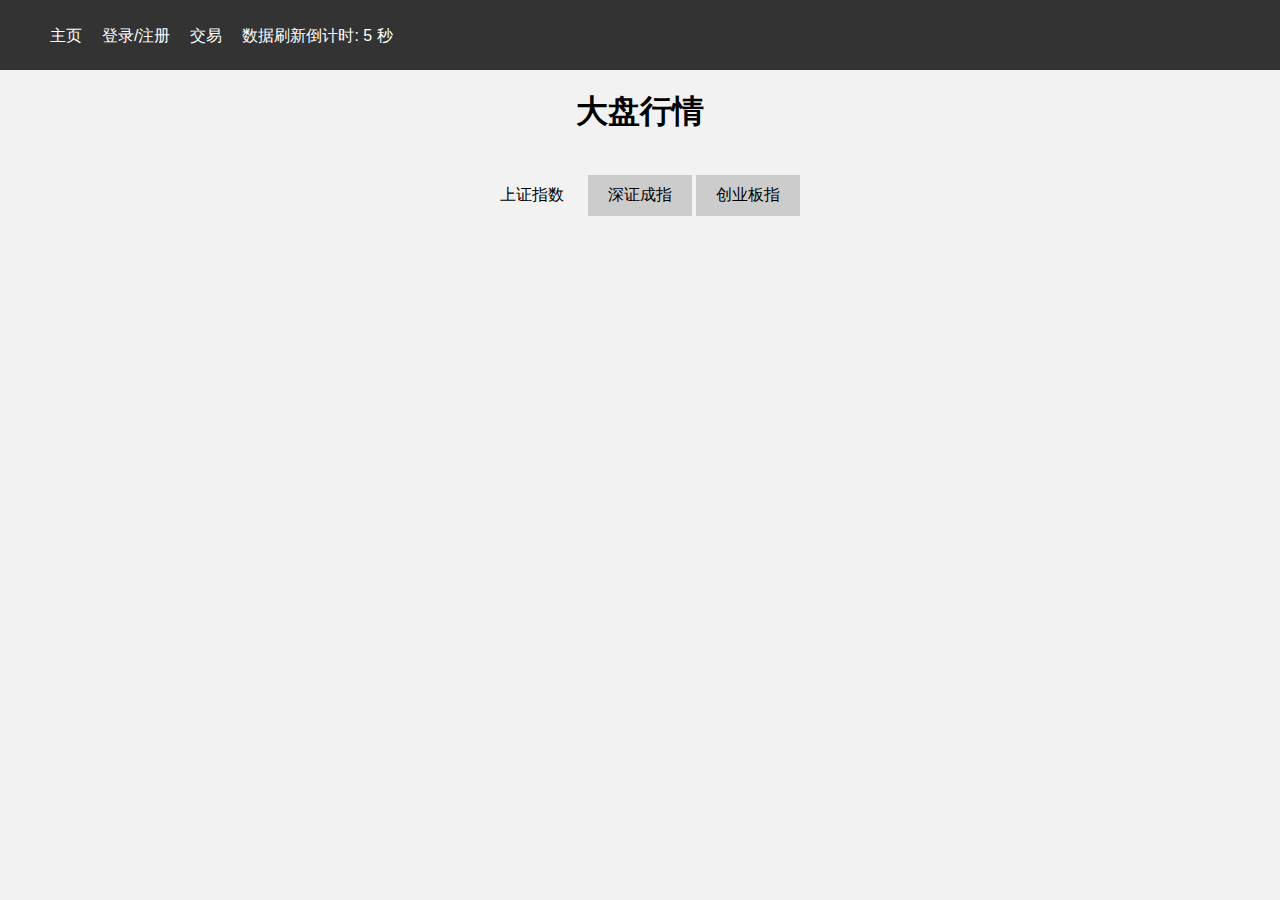
<file: html/index.html>
<!DOCTYPE html>
<html lang="en">
  <head>
    <meta charset="UTF-8" />
    <meta name="viewport" content="width=device-width, initial-scale=1.0" />
    <title>股市详情</title>
    <link
      rel="stylesheet"
      type="text/css"
      href="https://cdn.datatables.net/1.10.25/css/jquery.dataTables.css"
    />
    <link rel="stylesheet" href="../css/main-table.css" />
    <script src="https://code.jquery.com/jquery-3.6.0.min.js"></script>
    <script src="https://cdn.datatables.net/1.10.25/js/jquery.dataTables.js"></script>
    <link rel="stylesheet" href="../css/index.css" />
  </head>
  <body>
    <nav class="top-navigator"></nav>

    <h1>大盘行情</h1>

    <div id="loading" style="display: block">正在加载中，请稍候...</div>

    <div id="main-table">
      <ul class="tab-menu">
        <li class="active" data-tab="SSE-div">上证指数</li>
        <li data-tab="SZSE-div">深证成指</li>
        <li data-tab="GEM-div">创业板指</li>
      </ul>

      <div class="tab-content">
        <div id="SSE-div" class="tab-pane active">
          <table id="SSE"></table>
        </div>
        <div id="SZSE-div" class="tab-pane active">
          <table id="SZSE"></table>
        </div>
        <div id="GEM-div" class="tab-pane active">
          <table id="GEM"></table>
        </div>
      </div>
    </div>

    <script src="../js/utils/add-navbar.js"></script>
    <script src="../js/main.js"></script>
  </body>
</html>
</file>
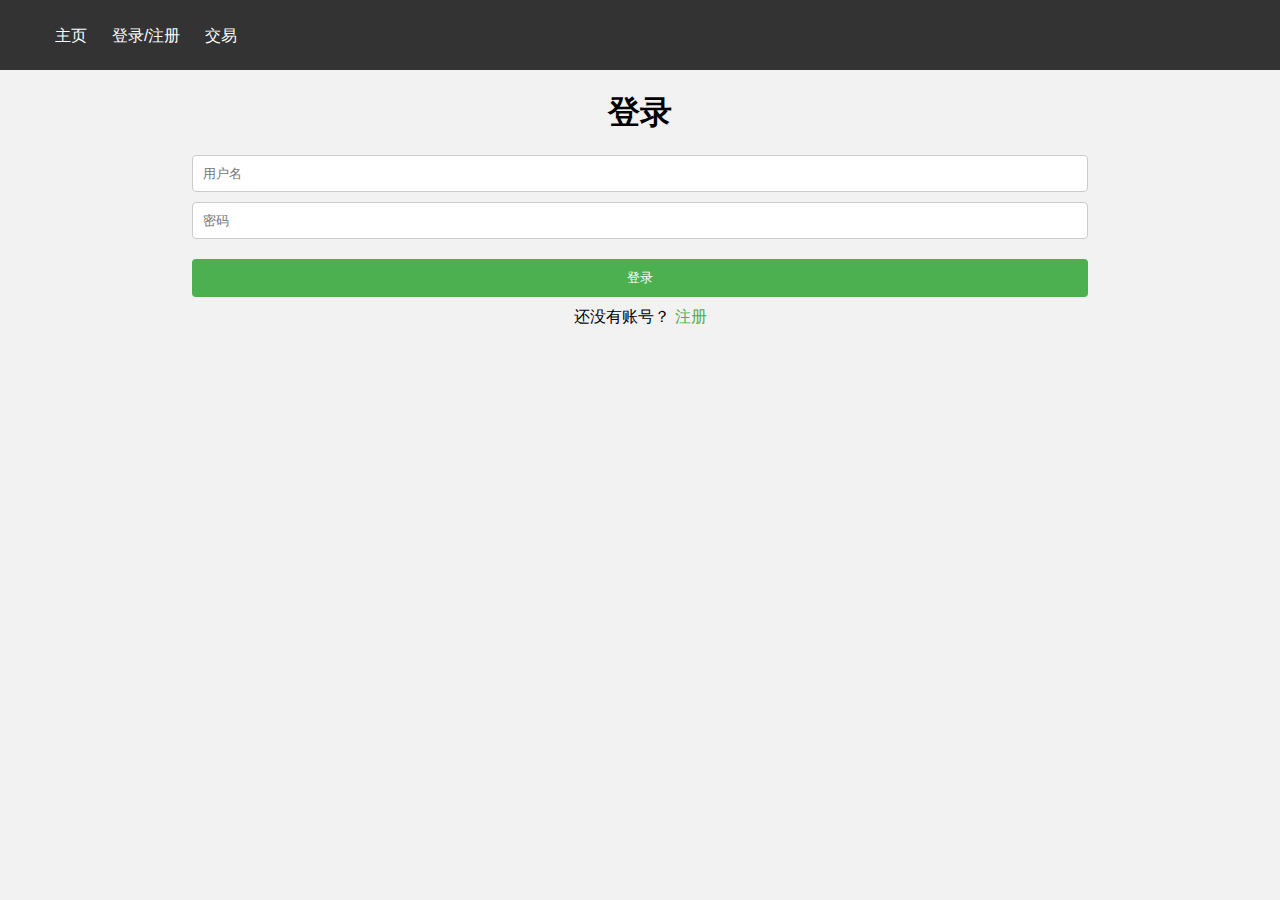
<file: html/login.html>
<!DOCTYPE html>
<html lang="en">
  <head>
    <meta charset="UTF-8" />
    <meta name="viewport" content="width=device-width, initial-scale=1.0" />
    <link rel="stylesheet" href="../css/login.css">
    <title>登录</title>
  </head>
  <body>
    <nav class="top-navigator"></nav>
    <h1>登录</h1>
    <form id="loginForm">
      <input type="text" id="username" placeholder="用户名" required />
      <input type="password" id="password" placeholder="密码" required />
      <div id="error" style="color: red;"></div>
      <button type="submit">登录</button>
    </form>
    <div id="tip">还没有账号？<a href="./register.html">注册</a></div>
    
    <script src="../js/utils/add-navbar.js"></script>
    <script src="../js/login.js"></script>
  </body>
</html>
</file>
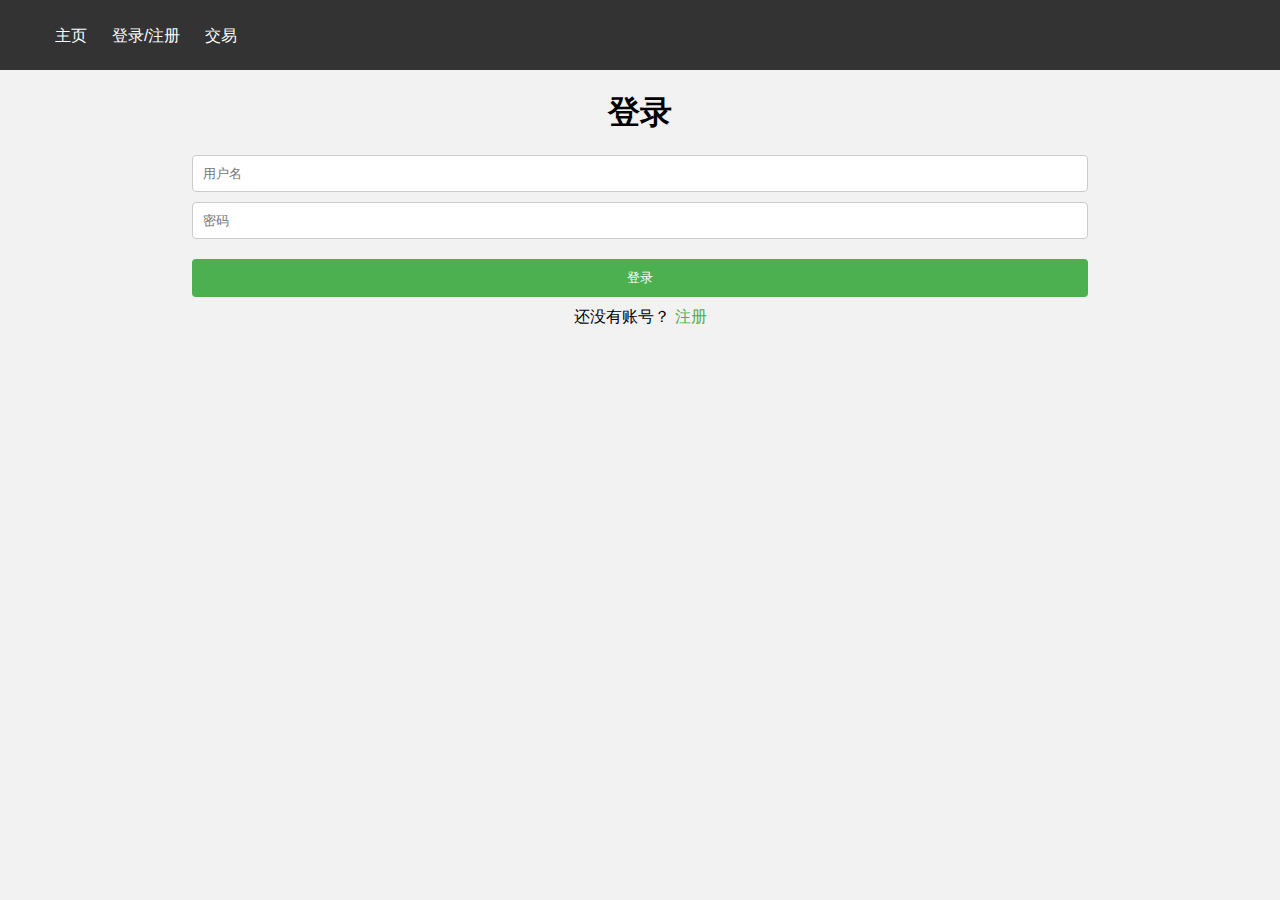
<file: html/logout.html>
<!DOCTYPE html>
<html lang="en">
  <head>
    <meta charset="UTF-8" />
    <meta name="viewport" content="width=device-width, initial-scale=1.0" />
    <title>退出登录</title>
  </head>
  <body>
    <script src="../js/logout.js"></script>
  </body>
</html>
</file>
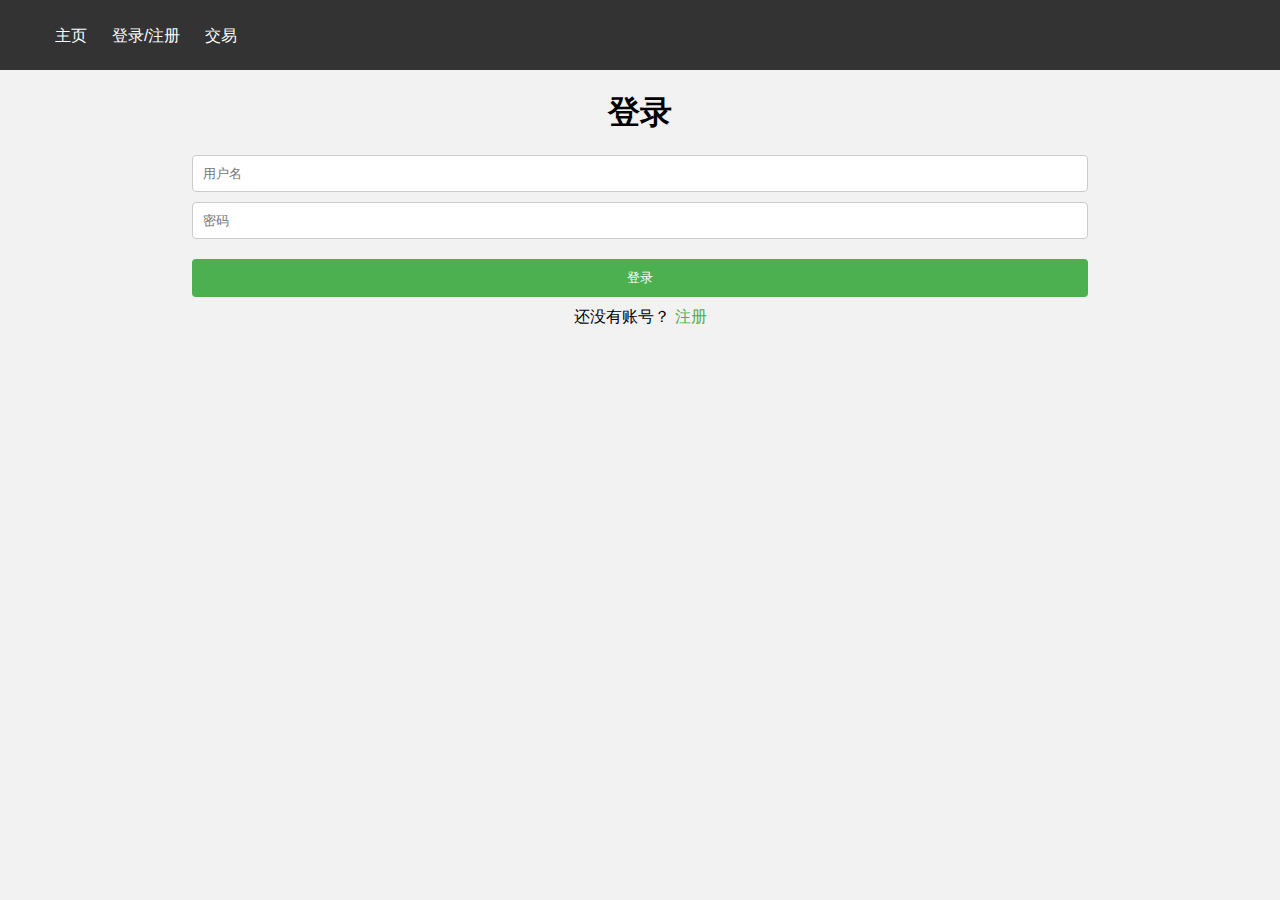
<file: html/my-inventory.html>
<!DOCTYPE html>
<html lang="en">
  <head>
    <meta charset="UTF-8" />
    <meta name="viewport" content="width=device-width, initial-scale=1.0" />
    <title>我的持仓</title>
    <link
      rel="stylesheet"
      type="text/css"
      href="https://cdn.datatables.net/1.10.25/css/jquery.dataTables.css"
    />
    <link rel="stylesheet" href="../css/my-inventory.css">
    <script src="https://code.jquery.com/jquery-3.6.0.min.js"></script>
    <script src="https://cdn.datatables.net/1.10.25/js/jquery.dataTables.js"></script>
    <script src="../js/utils/check-loggin.js"></script>
    <script src="../js/utils/stock-market.js"></script>
  </head>

  <body>
    <nav class="top-navigator"></nav>

    <h1>我的持仓</h1>
    <table id="inventory-table" style="width: 95%"></table>
    <script src="../js/utils/add-navbar.js"></script>
    <script src="../js/my-inventory.js"></script>
  </body>
</html>
</file>
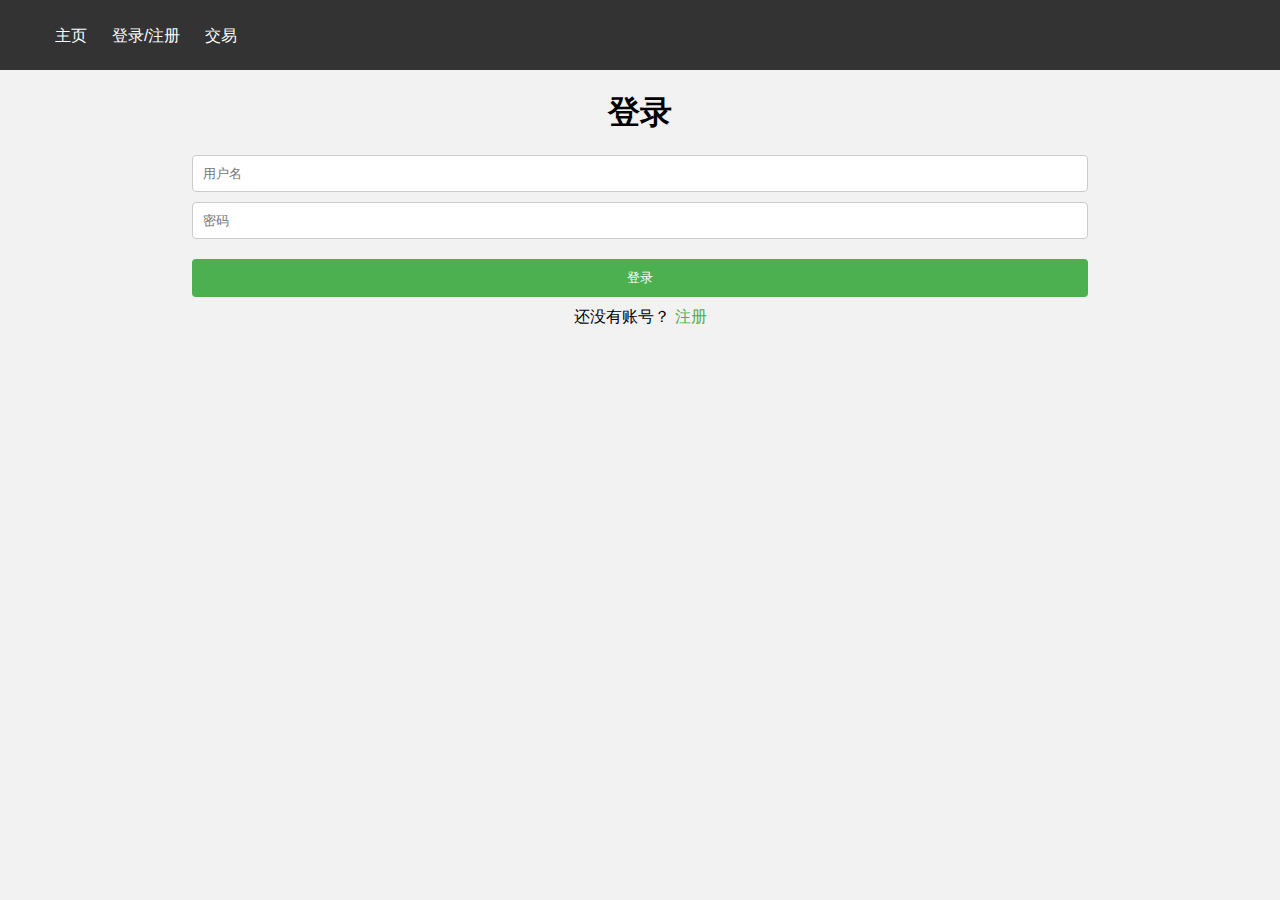
<file: html/my-trade-record.html>
<!DOCTYPE html>
<html lang="en">
  <head>
    <meta charset="UTF-8" />
    <meta name="viewport" content="width=device-width, initial-scale=1.0" />
    <title>我的交易记录</title>
    <link
      rel="stylesheet"
      type="text/css"
      href="https://cdn.datatables.net/1.10.25/css/jquery.dataTables.css"
    />
    <link rel="stylesheet" href="../css/my-trade-record.css">
    <script src="https://code.jquery.com/jquery-3.6.0.min.js"></script>
    <script src="https://cdn.datatables.net/1.10.25/js/jquery.dataTables.js"></script>
    <script src="../js/utils/check-loggin.js"></script>
    <script src="../js/utils/stock-market.js"></script>
  </head>
  <body>
    <nav class="top-navigator"></nav>
    <h1>我的交易记录</h1>
    
    <table id="trade-record-table" style="width: 95%;"></table>
    <script src="../js/utils/add-navbar.js"></script>
    <script src="../js/my-trade-record.js"></script>
  </body>
</html>
</file>
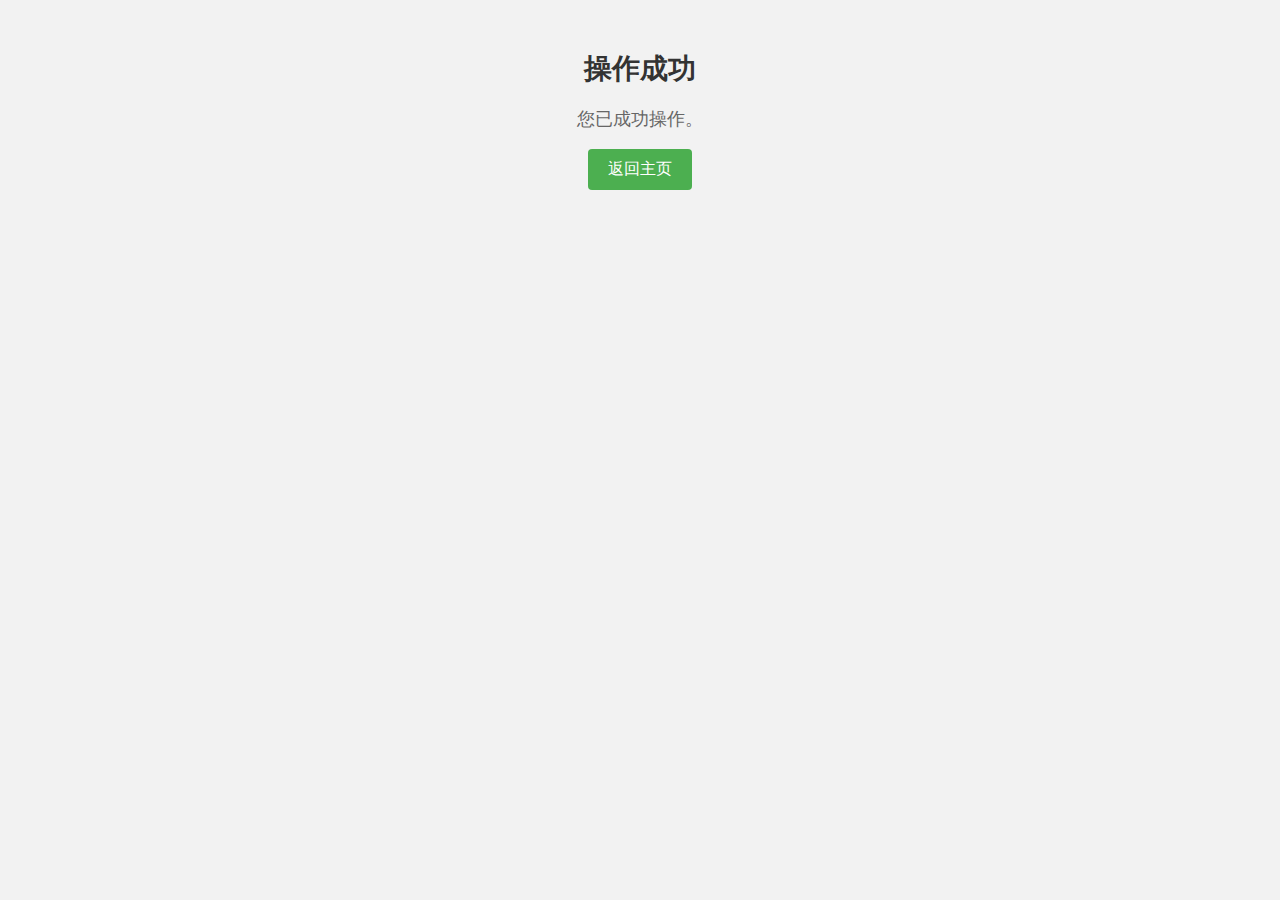
<file: html/operation-success.html>
<!DOCTYPE html>
<html lang="en">
<head>
  <meta charset="UTF-8">
  <meta name="viewport" content="width=device-width, initial-scale=1.0">
  <link rel="stylesheet" href="../css/operation-success.css">
  <title>操作成功</title>
</head>
<body>
  <div class="success-page">
    <h1>操作成功</h1>
    <p>您已成功操作。</p>
    <button id="home-button">返回主页</button>
  </div>
  <script src="../js/operation-success.js"></script>
</body>
</html>
</file>
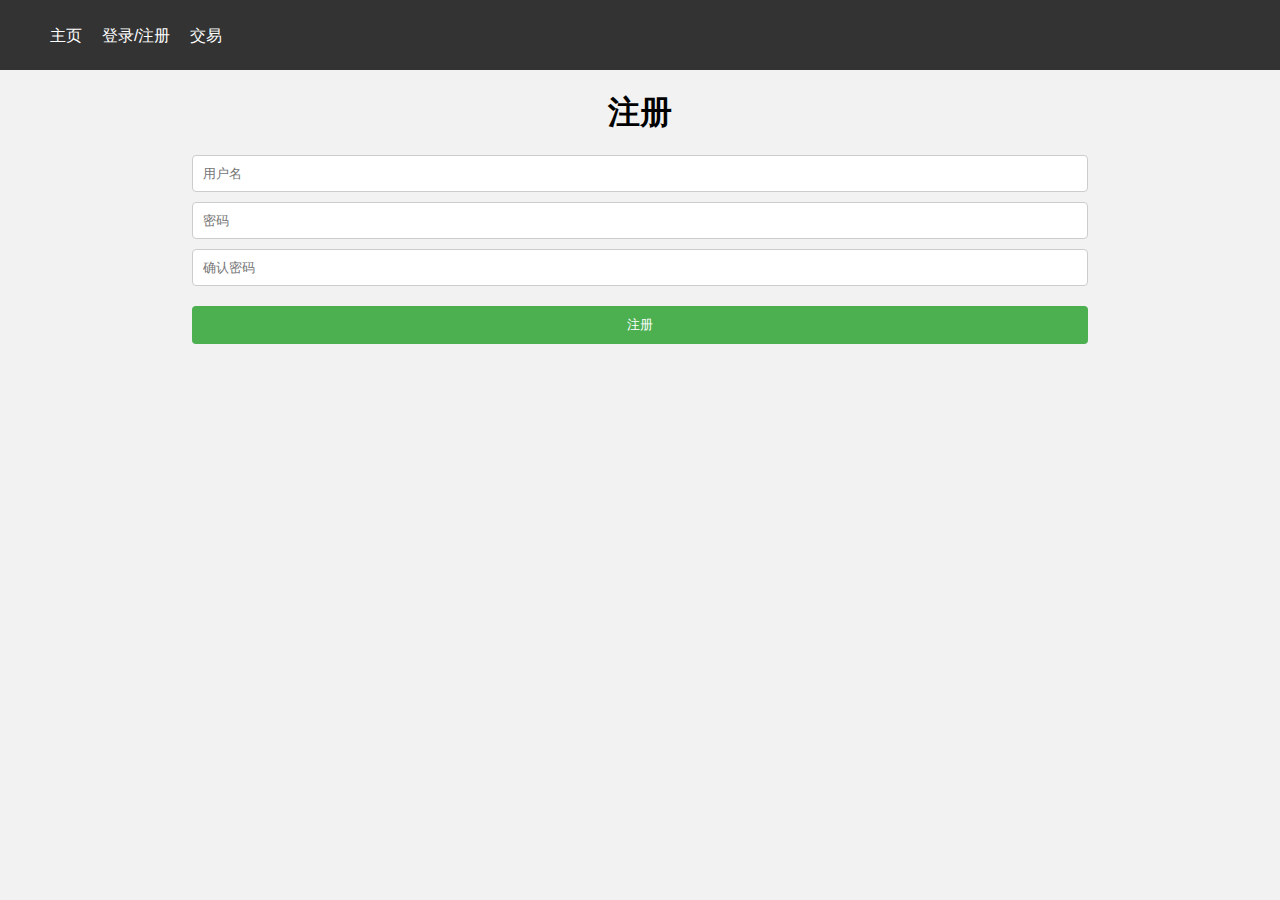
<file: html/register.html>
<!DOCTYPE html>
<html lang="en">

<head>
  <meta charset="UTF-8" />
  <meta name="viewport" content="width=device-width, initial-scale=1.0" />
  <link rel="stylesheet" href="../css/register.css">
  <title>注册</title>
</head>

<body>
  <nav class="top-navigator"></nav>
  <h1>注册</h1>
  
  <form id="registrationForm">
    <input type="text" id="username" placeholder="用户名" required />

    <input type="password" id="password" placeholder="密码" required />

    <input type="password" id="confirmPassword" placeholder="确认密码" required />

    <div id="error" style="color: red;"></div>
    <button type="submit">注册</button>
  </form>

  <script src="../js/utils/add-navbar.js"></script>
  <script src="../js/register.js"></script>
</body>

</html>
</file>
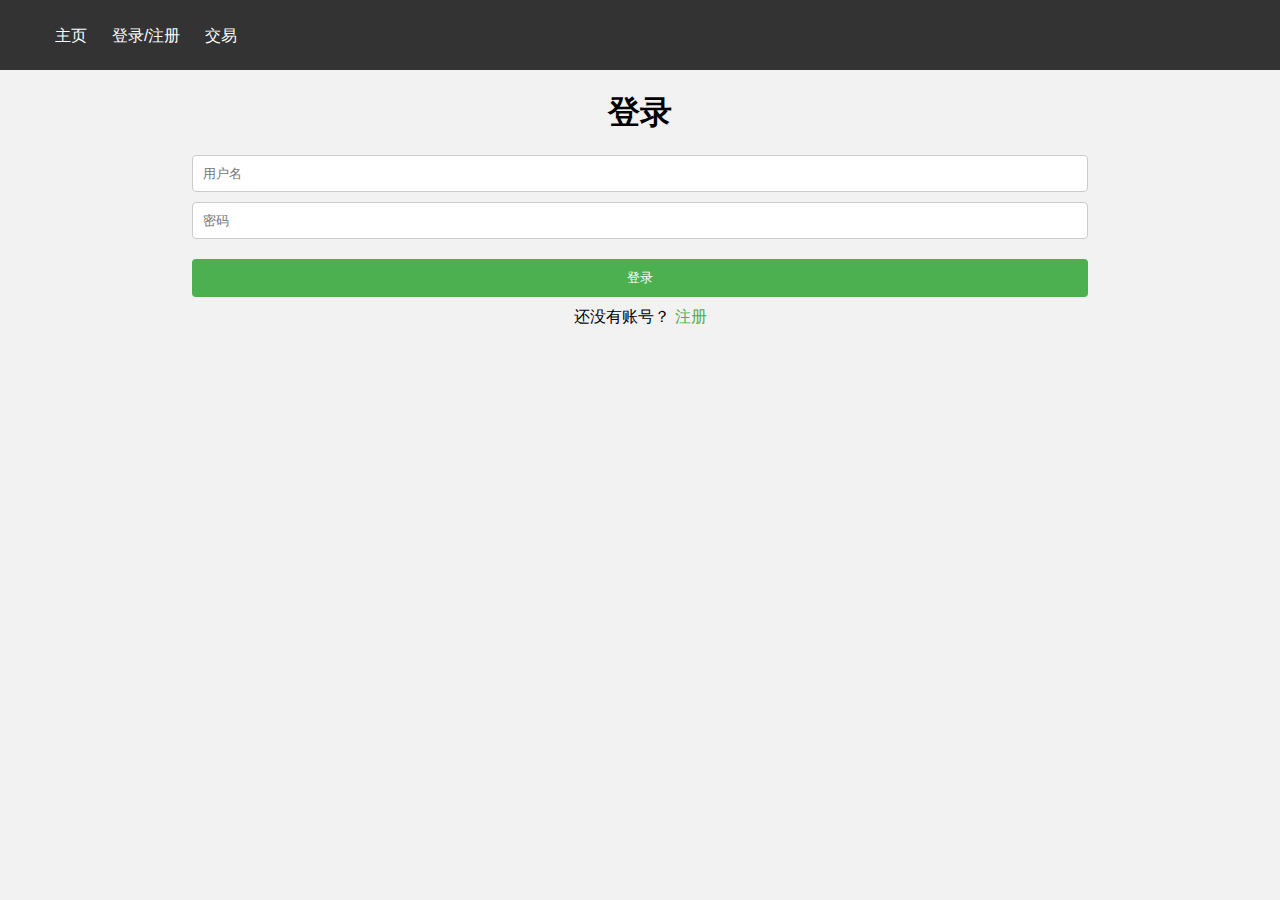
<file: html/trade.html>
<!DOCTYPE html>
<html lang="en">
  <head>
    <meta charset="UTF-8" />
    <meta name="viewport" content="width=device-width, initial-scale=1.0" />
    <title></title>
    <script type="module" src="../js/utils/check-loggin.js"></script>
    <script src="../js/utils/stock-market.js"></script>
    <link rel="stylesheet" href="../css/trade.css" />
  </head>
  <body>
    <nav class="top-navigator"></nav>
    <h1>股票交易</h1>
    <form id="tradeForm">
      <label for="code">股票代码</label>
      <input type="text" id="code" placeholder="输入股票代码" required />
      <div id="name-output"></div>
      <div id="stock-price"></div>
      <label for="transaction">选择买入或卖出：</label>
      <select id="transaction">
        <option value="buy">买入</option>
        <option value="sell">卖出</option>
      </select>
      <input type="text" id="price" placeholder="挂单价格" required />
      <input type="text" id="amount" placeholder="挂单数量" required />
      <div id="error" style="color: red;"></div>
      <button type="submit">提交</button>
      <script src="../js/utils/add-navbar.js"></script>
      <script src="../js/trade.js"></script>
    </form>
  </body>
</html>
</file>
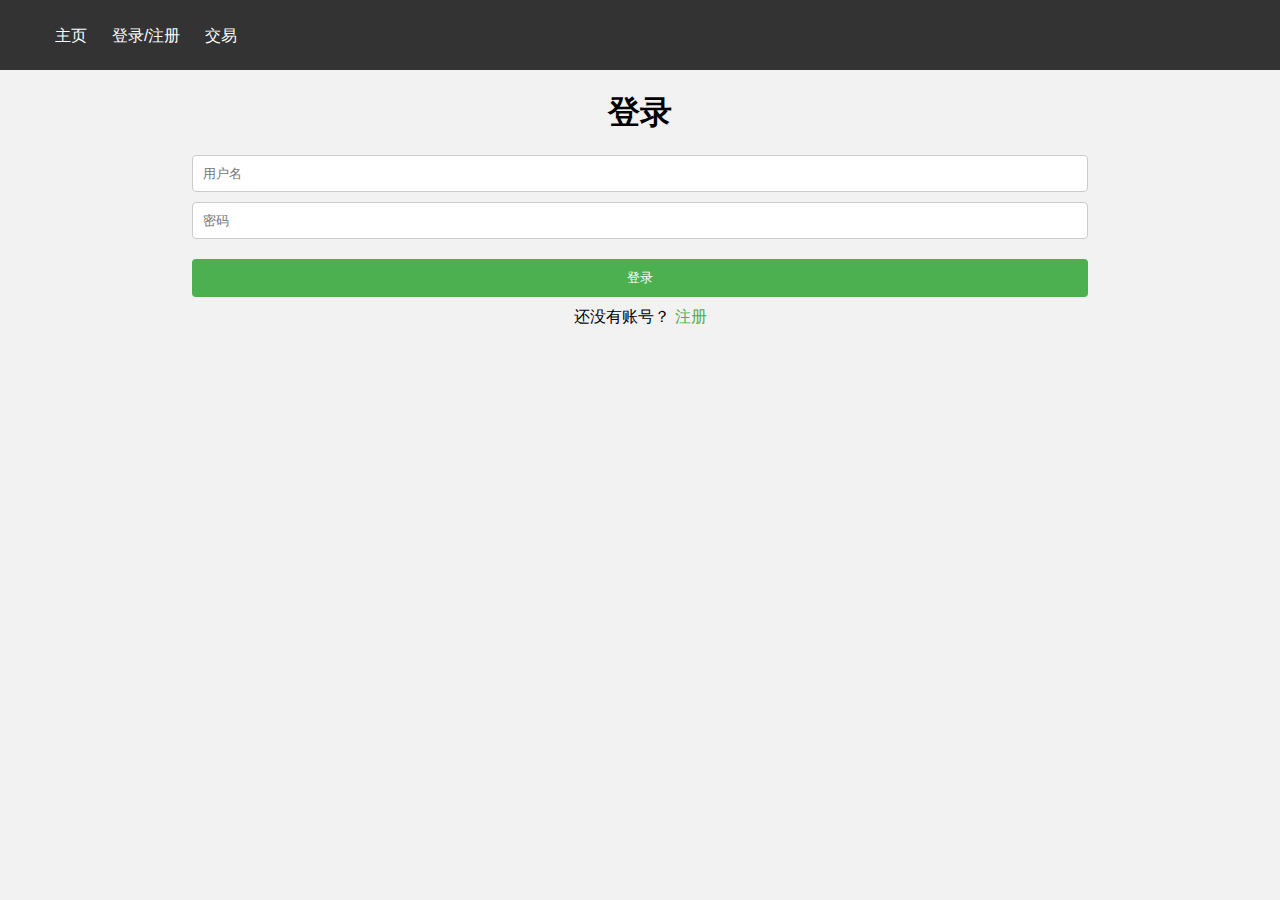
<file: html/user-info.html>
<!-- 用户个人信息页面 -->
<!DOCTYPE html>
<html lang="en">
  <head>
    <meta charset="UTF-8" />
    <meta name="viewport" content="width=device-width, initial-scale=1.0" />
    <title>个人信息</title>
    <link rel="stylesheet" href="../css/user-info.css">
    <script src="../js/utils/check-loggin.js"></script>
  </head>
  <body>
    <nav class="top-navigator"></nav>
    <div class="container">
      <h1>我的账户</h1>

      <div class="info-item">
        <span class="label">用户名:</span>
        <span class="value" id="username"></span>
      </div>

      <div class="info-item">
        <span class="label">余额:</span>
        <span class="value hidden" id="balance">暂无信息</span>
        <i class="show-icon fas fa-eye" onclick="toggleBalance()"><img src="../images/show.svg" alt="SVG Image" width="25px"></i>
        <i class="hide-icon fas fa-eye hidden" onclick="toggleBalance()"><img src="../images/hidden.svg" alt="SVG Image" width="25px"></i>
      </div>

      <div class="info-item">
        <span class="label">持仓:</span>
        <a class="link" id="inventory" href="./my-inventory.html">查看持仓</a>
      </div>

      <div class="info-item">
        <span class="label">交易记录:</span>
        <a class="link" id="trade-record" href="./my-trade-record.html">查看交易记录</a>
      </div>
    </div>

    <script src="../js/utils/add-navbar.js"></script>
    <script src="../js/user-info.js"></script>
  </body>
</html>
</file>
<file: css/main-table.css>
#main-table {
    display: none;
    width: 95%;
    text-align: center;
    margin: 0 auto;
}
</file>
<file: css/index.css>
/* 主体样式 */
body {
  font-family: Arial, sans-serif;
  background-color: #f2f2f2;
  margin: 0;
  padding: 0;
}

h1 {
  text-align: center;
  margin-top: 20px;
}

#loading {
  text-align: center;
  margin-top: 20px;
  font-weight: bold;
}

#main-table {
  width: 100%;
  max-width: 800px;
  margin: 0 auto;
  padding: 20px;
  box-sizing: border-box;
}

table {
  width: 100%;
  border-collapse: collapse;
  margin-bottom: 20px;
}

th,
td {
  padding: 10px;
  border: 1px solid #ccc;
}

th {
  background-color: #f2f2f2;
  font-weight: bold;
}

/* 选项卡样式 */
.tab-menu {
  list-style-type: none;
  padding: 0;
  margin: 0;
}

.tab-menu li {
  display: inline-block;
  padding: 10px 20px;
  background-color: #ccc;
  cursor: pointer;
}

.tab-menu li.active {
  background-color: #f2f2f2;
}

/* 内容区域样式 */
.tab-content .tab-pane {
  display: none;
}

.tab-content .tab-pane.active {
  display: block;
}

.dataTables_filter {
  padding: 20px;
}

/* DataTables 样式 */
#main-table_wrapper {
  width: 100%;
  box-sizing: border-box;
}

/* 响应式样式 */
@media (max-width: 600px) {
  h1 {
    font-size: 20px;
  }

  #main-table {
    font-size: 12px;
  }

  #main-table th,
  #main-table td {
    padding: 5px;
  }
}
</file>
<file: css/login.css>
/* 主体样式 */
body {
  font-family: Arial, sans-serif;
  background-color: #f2f2f2;
  margin: 0;
  padding: 0;
}

.container {
  max-width: 400px;
  margin: 0 auto;
  padding: 20px;
  background-color: #fff;
  border-radius: 10px;
  box-shadow: 0 0 10px rgba(0, 0, 0, 0.1);
}

h1 {
  text-align: center;
  margin-bottom: 20px;
}

form {
  display: flex;
  flex-direction: column;
  width: 70%;
  margin-left: auto;
  margin-right: auto;
}

input[type="text"],
input[type="password"] {
  padding: 10px;
  margin-bottom: 10px;
  border: 1px solid #ccc;
  border-radius: 4px;
}

button[type="submit"] {
  padding: 10px;
  background-color: #4caf50;
  color: #fff;
  border: none;
  border-radius: 4px;
  cursor: pointer;
}

button[type="submit"]:hover {
  background-color: #45a049;
}

#tip {
  margin-top: 10px;
  text-align: center;
}

#error {
  margin-bottom: 10px;
  text-align: center;
}

a {
  color: #4caf50;
  text-decoration: none;
  margin-left: 5px;
}

a:hover {
  text-decoration: underline;
}
</file>
<file: css/my-inventory.css>
/* 全局样式 */
body {
  font-family: Arial, sans-serif;
  background-color: #f2f2f2;
  margin: 0;
  padding: 0;
}

/* 页面标题样式 */
h1 {
  text-align: center;
  margin-top: 20px;
}

/* 表格样式 */
#inventory-table {
  width: 100%;
  border-collapse: collapse;
}

#inventory-table th,
#inventory-table td {
  padding: 10px;
  text-align: left;
}

#inventory-table th {
  background-color: #f2f2f2;
  /* color: #fff; */
}

#inventory-table td {
  border-bottom: 1px solid #ccc;
}

#inventory-table tr:nth-child(even) {
  background-color: #f2f2f2;
}

#inventory-table tr:hover {
  background-color: #ddd;
}

/* 响应式样式 */
@media (max-width: 600px) {
  h1 {
    font-size: 20px;
  }

  #inventory-table {
    font-size: 12px;
  }

  #inventory-table th,
  #inventory-table td {
    padding: 5px;
  }
}
</file>
<file: css/my-trade-record.css>
/* 全局样式 */
body {
  font-family: Arial, sans-serif;
  background-color: #f2f2f2;
  margin: 0;
  padding: 0;
}

/* 页面标题样式 */
h1 {
  text-align: center;
  margin-top: 20px;
}

/* 表格样式 */
#trade-record-table {
  width: 100%;
  border-collapse: collapse;
}

#trade-record-table th,
#trade-record-table td {
  padding: 10px;
  text-align: left;
}

#trade-record-table th {
  background-color: #f2f2f2;
  /* color: #fff; */
}

#trade-record-table td {
  border-bottom: 1px solid #ccc;
}

#trade-record-table tr:nth-child(even) {
  background-color: #f2f2f2;
}

#trade-record-table tr:hover {
  background-color: #ddd;
}

/* 响应式样式 */
@media (max-width: 600px) {
  h1 {
    font-size: 20px;
  }

  #trade-record-table {
    font-size: 12px;
  }

  #trade-record-table th,
  #trade-record-table td {
    padding: 5px;
  }
}
</file>
<file: css/operation-success.css>
body {
  font-family: Arial, sans-serif;
  background-color: #f2f2f2;
  margin: 0;
  padding: 0;
}

.success-page {
  text-align: center;
  margin-top: 50px;
}

h1 {
  font-size: 28px;
  color: #333;
}

p {
  font-size: 18px;
  color: #666;
}

button {
  padding: 10px 20px;
  font-size: 16px;
  background-color: #4caf50;
  color: #fff;
  border: none;
  border-radius: 4px;
  cursor: pointer;
}

button:hover {
  background-color: #45a049;
}
</file>
<file: css/register.css>
/* 主体样式 */
body {
  font-family: Arial, sans-serif;
  background-color: #f2f2f2;
  margin: 0;
  padding: 0;
}

.container {
  max-width: 400px;
  margin: 0 auto;
  padding: 20px;
  background-color: #fff;
  border-radius: 10px;
  box-shadow: 0 0 10px rgba(0, 0, 0, 0.1);
}

h1 {
  text-align: center;
  margin-bottom: 20px;
}

form {
  display: flex;
  flex-direction: column;
  width: 70%;
  margin-left: auto;
  margin-right: auto;
}

label {
  margin-bottom: 5px;
}

input[type="text"],
input[type="password"] {
  padding: 10px;
  margin-bottom: 10px;
  border: 1px solid #ccc;
  border-radius: 4px;
}

button[type="submit"] {
  padding: 10px;
  background-color: #4caf50;
  color: #fff;
  border: none;
  border-radius: 4px;
  cursor: pointer;
}

button[type="submit"]:hover {
  background-color: #45a049;
}

div {
  margin-bottom: 10px;
  text-align: center;
}
</file>
<file: css/trade.css>
body {
  font-family: Arial, sans-serif;
  background-color: #f2f2f2;
  margin: 0;
  padding: 0;
}

h1 {
  text-align: center;
  margin-top: 50px;
}

form {
  max-width: 400px;
  margin: 0 auto;
  padding: 20px;
  background-color: #fff;
  border-radius: 5px;
  box-shadow: 0 2px 4px rgba(0, 0, 0, 0.1);
  display: flex; /* 添加 display 属性 */
  flex-direction: column; /* 垂直排列输入框 */
  align-items: center; /* 水平居中 */
}

label {
  display: block;
  font-weight: bold;
  margin-bottom: 5px;
}

input[type="text"],
select {
  width: 100%;
  padding: 10px;
  border: 1px solid #ccc;
  border-radius: 5px;
  font-size: 16px;
  margin-bottom: 10px;
}

button[type="submit"] {
  display: block;
  width: 100%;
  padding: 10px;
  background-color: #0099ff;
  color: #fff;
  border: none;
  border-radius: 5px;
  font-size: 16px;
  cursor: pointer;
  transition: background-color 0.3s ease;
}

button[type="submit"]:hover {
  background-color: #0077cc;
}

#name-output,
#stock-price {
  margin-bottom: 10px;
  font-weight: bold;
}

@media (max-width: 480px) {
  form {
    max-width: 90%;
  }
}

div {
  margin-bottom: 10px;
  text-align: center;
}
</file>
<file: css/user-info.css>
/* 重置默认样式 */
body {
  font-family: Arial, sans-serif;
  background-color: #f2f2f2;
  margin: 0;
  padding: 0;
}

h1 {
  text-align: center;
  margin: 20px 0;
}

.container {
  max-width: 600px;
  margin: 0 auto;
  padding: 20px;
  background-color: #fff;
  border-radius: 5px;
  box-shadow: 0 2px 4px rgba(0, 0, 0, 0.1);
}

.info-item {
  display: flex;
  align-items: center;
  margin-bottom: 10px;
}

.label {
  width: 120px;
  font-weight: bold;
}

.value {
  display: inline-block;
}

.hidden {
  display: none;
}

.show-icon {
  margin-left: 10px;
  color: #999;
  cursor: pointer;
}

.hide-icon {
  margin-left: 10px;
  color: #999;
  cursor: pointer;
}

.link {
  color: #0099ff;
  text-decoration: none;
}

.link:hover {
  text-decoration: none; /* 取消下划线 */
}

/* 响应式设计 */
@media (max-width: 768px) {
  .container {
    max-width: 90%;
  }
}

@media (max-width: 480px) {
  h1 {
    font-size: 24px;
  }
}
</file>
